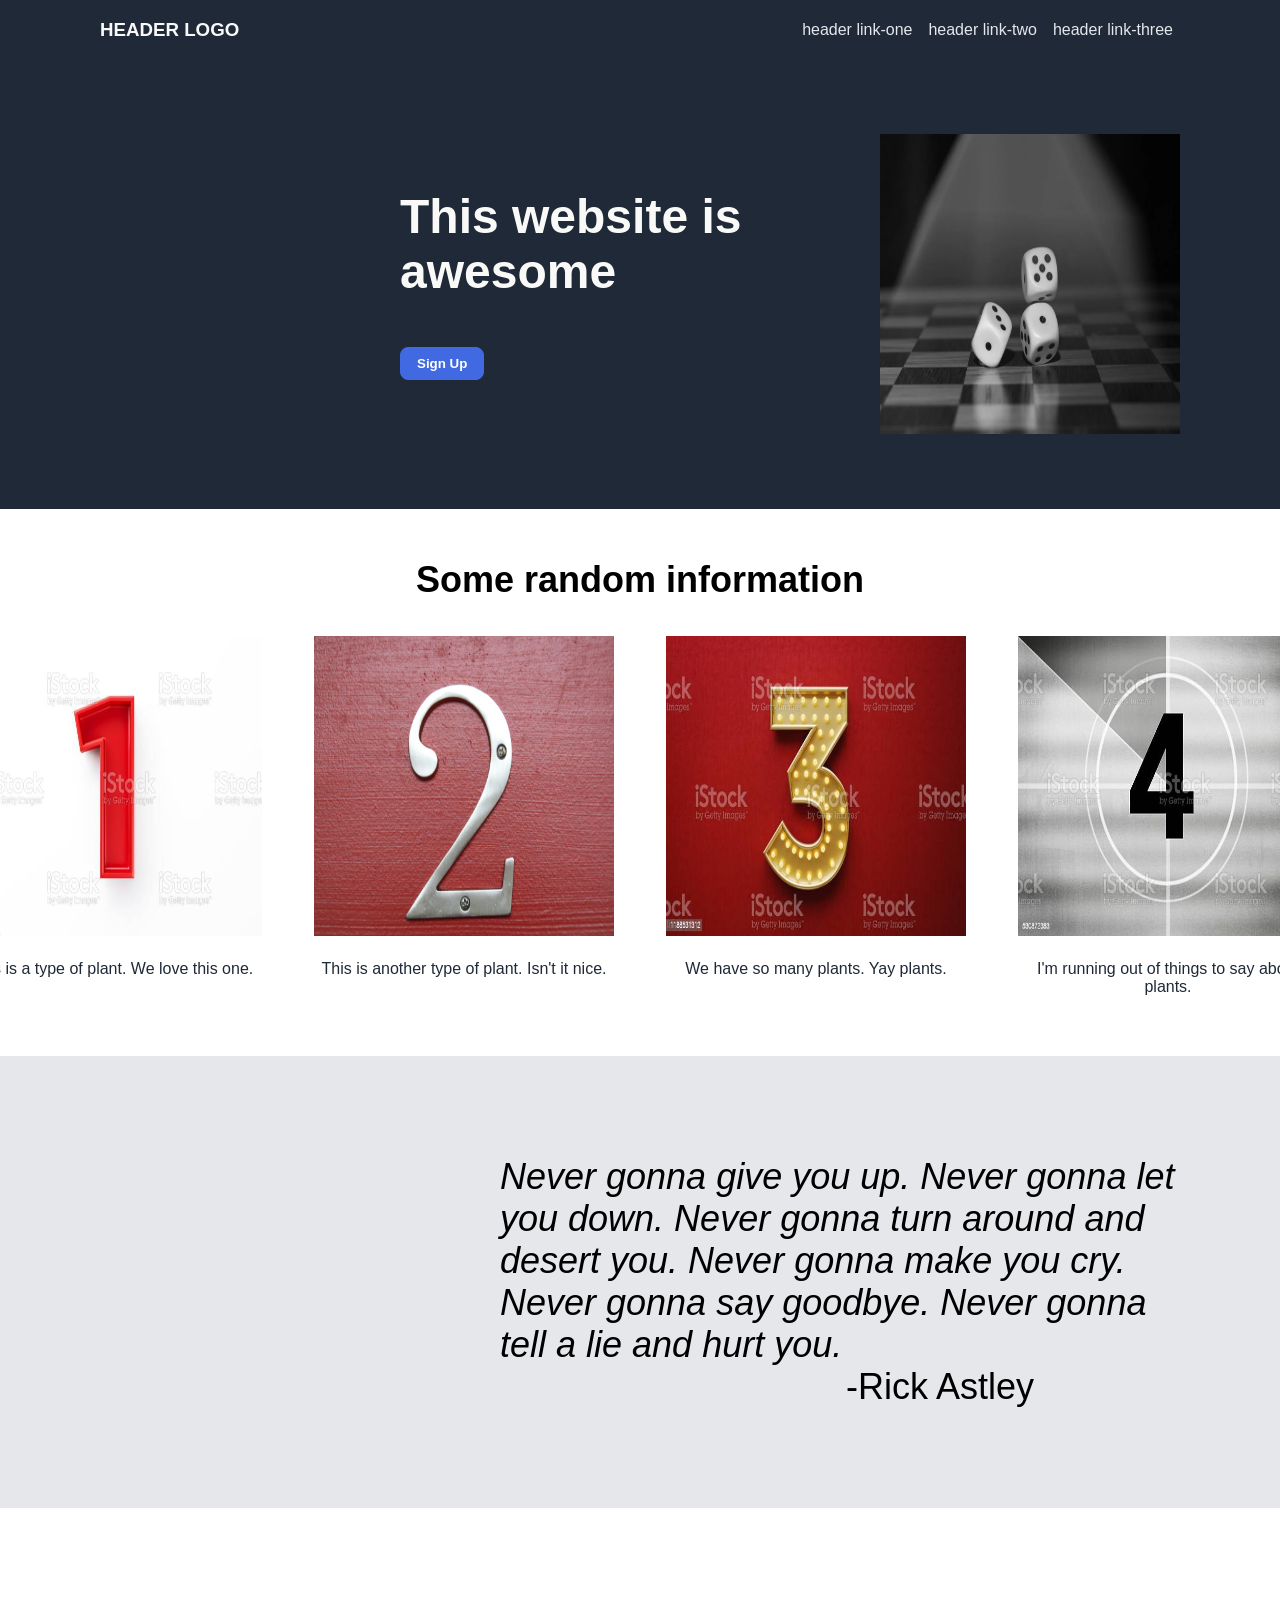
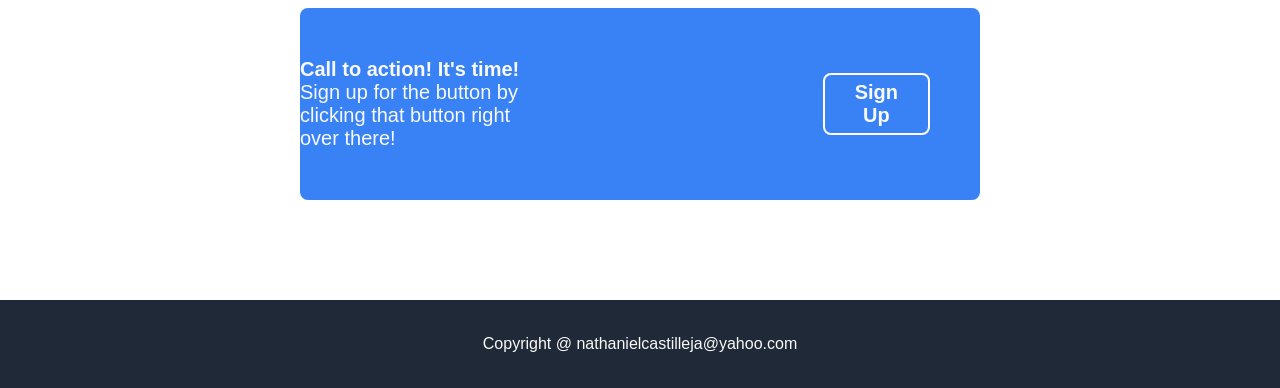
<file: index.html>
<!DOCTYPE html>
<html lang="en">
<head>
    <meta charset="UTF-8">
    <meta http-equiv="X-UA-Compatible" content="IE=edge">
    <meta name="viewport" content="width=device-width, initial-scale=1.0">
    <link rel="stylesheet" href="./landing.css">
    <title>Landing Page</title>
</head>
<body>
    
      <div class="header">
        
          <div class="left">
             <h3>
             HEADER LOGO
            <h3>
         </div>
           <div class="right">
               <ul class="links">
                <li><a href="google.com">header link-one</a></li>
                <li><a href="google.com">header link-two</a></li>
                <li><a href="google.com">header link-three</a></li>
               </ul>
           </div>
          
        </div>

      


        <div class="first">
            <div class="content">
                <div class="overhead">This website is awesome</div>
                <div class="text">
                jdcjdbkjcbdkjcbnkdkncjk</div>
                <button class="sign">Sign Up</button>
             </div>
             <img src="dice.webp" alt="dice">

          </div>
             



        <div class="second">

          <div class="title">Some random information</div>

    <div class="container">
      <div class="info">
        <img src="./1.jpg" alt="one">
        <div class="text">This is a type of plant. We love this one.</div>
      </div>
      <div class="info">
        <img src="./2.jpg" alt="two">
        <div class="text">This is another type of plant. Isn't it nice.</div>
      </div>
      <div class="info">
        <img src="./3.jpg" alt="three">
        <div class="text">We have so many plants. Yay plants.</div>
      </div>
      <div class="info">
        <img src="./4.jpg" alt="four">
        <div class="text">I'm running out of things to say about plants.</div>
      </div>
    </div>

        </div>

        <div class="third">

          <div class="facts">
          <div class="quote">Never gonna give you up. Never gonna let you down. Never gonna turn around and desert you. Never gonna make you cry. Never gonna say goodbye. Never gonna tell a lie and hurt you.</div>
          <div class="quotee">-Rick Astley</div>
        </div>

          </div>

          
        <div class="fourth">

          
          <div class="banner">
            <div class="cta">Call to action! It's time!</div>
            <div class="words">Sign up for the button by clicking that button right over there!</div>     
          </div>
          <button class="button">Sign Up</button>
          </div>
        


      </div>


      <div class="footer">
        <div class="foot">Copyright @ nathanielcastilleja@yahoo.com</div>  
      </div>
        
</body>
</html>
</file>
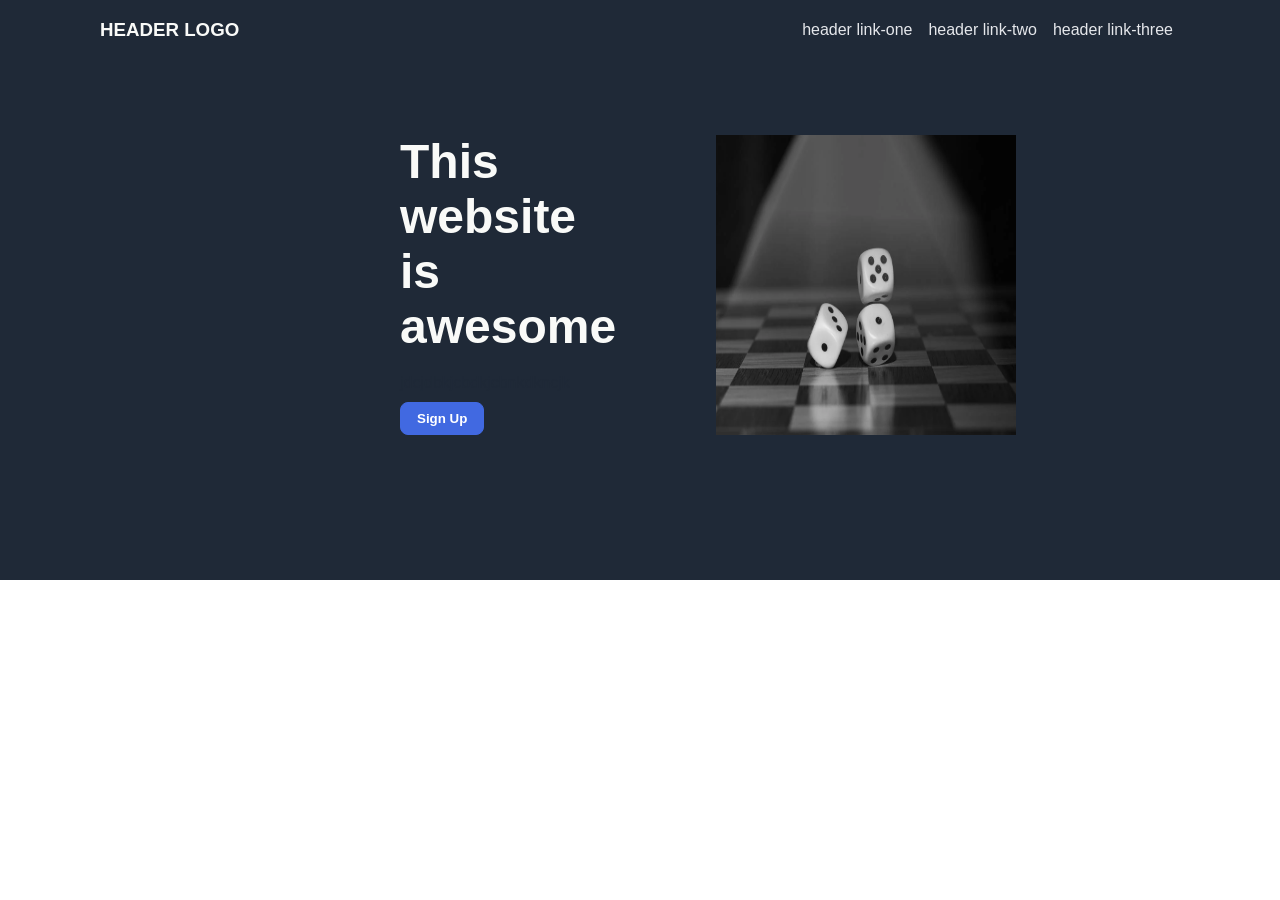
<file: landing.html>
<!DOCTYPE html>
<html lang="en">
<head>
    <meta charset="UTF-8">
    <meta http-equiv="X-UA-Compatible" content="IE=edge">
    <meta name="viewport" content="width=device-width, initial-scale=1.0">
    <link rel="stylesheet" href="./landing.css">
    <title>Landing Page</title>
</head>
<body>
    
      <div class="header">
        
          <div class="left">
             <h3>
             HEADER LOGO
            <h3>
         </div>
           <div class="right">
               <ul class="links">
                <li><a href="google.com">header link-one</a></li>
                <li><a href="google.com">header link-two</a></li>
                <li><a href="google.com">header link-three</a></li>
               </ul>
           </div>
          
        </div>

      


        <div class="first">
            <div class="content">
                <div class="overhead">This website is awesome</div>
                <div class="text">
                jdcjdbkjcbdkjcbnkdkncjk</div>
                <button class="sign">Sign Up</button>
             </div>
             <img src="dice.webp" alt="dice">
             

              




         





        <div class="second">

          </div>

        <div class="third">

          </div>
          
        <div class="fourth">

          </div>  


      </div>


      <div class="footer">
          
      </div>
        
</body>
</html>
</file>
<file: landing.css>
body {
  font-family: -apple-system, BlinkMacSystemFont, 'Segoe UI', Roboto, Oxygen, Ubuntu, Cantarell, 'Open Sans', 'Helvetica Neue', sans-serif;
  margin: 0;
  min-height: 100vh;
  display: flex;
  flex-direction: column;
  flex: 1;
}

/*header*/

.header {
  padding: 8px;
  display: flex;
  align-items: center;
  justify-content: space-between;
  color: #f9faf8;
  background-color: #1F2937;
  padding: 0 100px;

}

/*first section*/


a {
text-decoration: none;
color: #e5e7eb;
  }

ul { 
  display: flex;
  list-style: none;
  margin: 0 7px;
  padding: 0;
  gap: 16px;
  size: 18px;
      }




.first {
  display: flex;
  gap: 16px;
  padding: 16px;
  padding-top: 75px;
  background-color: #1F2937;
  gap: 100px;
  align-items: center;
  padding: 75px 100px;
  padding-left: 400px;
  
}



.overhead {
  color: #f9faf8;
  font-size: 48px;
  font-weight: bolder;
}

.text {
  margin-bottom: 10px;
  color: #f9faf8; 
}

.sign {
  padding: 8px 16px;
  border-radius: 8px;
  font-weight: bold;
  background: royalblue;
  border: 1px solid royalblue;
  color: white;
}

img {
  width: 300px;
  height: 300px;  
}
 
/*second section*/


.second {
  padding: 50px;
  text-align: center; 
}



.title {
  font-size: 36px;
  font-weight: 900;
  padding-bottom: 35px;
}


.container {
  display: flex;
  justify-content: center;
  gap: 52px;
}



  .text {
    color: #1F2937;
    margin-top: 20px;
  }

  /*third section*/
  
  .third {
    background-color: #e5e7eb;
    padding: 100px;
    display: flex;
    text-align: center; 
    flex-direction: column;
  
    }
  

  .facts {
    font-size: 36px;
    align-items: center;
    justify-content: center;
    
    
  }

.quote {
  max-width: 900px;
  text-align: left;
  margin-left: 400px;
  font-weight: lighter;
  font-style:italic
}

.quotee {
  margin-top: 0px;
  margin-left: 600px;
}
  
 /*fourth section*/

 .fourth {
  
   padding: 50px 0px;
   margin: 100px 300px;
  display: flex;
  align-items: center;
 justify-content: center;
 gap: 300px;
 background-color: #3882f6;
 border-radius: 8px;
 }


.cta {
  font-weight: bold;
}


.banner, .button {
  font-size: 20px;
  color: #f9faf8;
  
}

.button {
  margin-right: 50px;
  padding: 6px 30px;
  color: #f9faf8;
  background-color: #3882f6;
  border: 2px solid white;
  border-radius: 8px;
  font-weight: bold;
}

/*footer*/

.footer {
  padding: 35px 100px;
  display: flex;
  align-items: center;
  justify-content: center;
  color: #f9faf8;
  background-color: #1F2937; 
}
</file>
